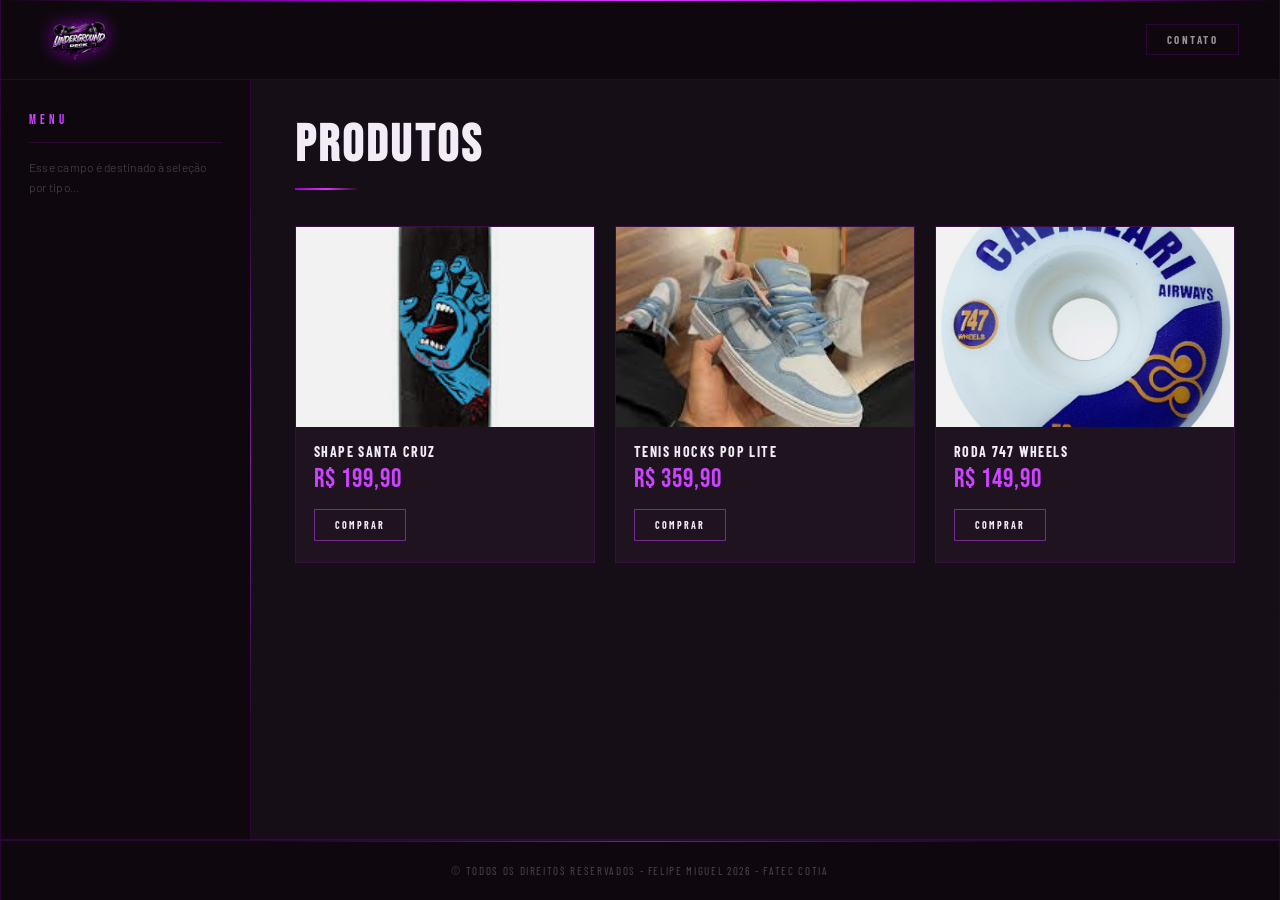
<file: index.html>
<!DOCTYPE html>
<html lang="pt-BR">

<head>
  <meta charset="UTF-8">
  <meta name="viewport" content="width=device-width, initial-scale=1.0">
  <title>Catálogo</title>
  <link rel="stylesheet" href="style.css">
  <!--Testando Deploy-->
</head>

<body>
  <div class="container">

    <div class="header">
      <img src="logo.png" alt="Underground Deck" class="logo">
      <a href="https://wa.me/11992225025?text=Gostaria de Comprar este produto!">CONTATO</a>
    </div>

    <div class="menu">
      MENU
      <p>Esse campo é destinado à seleção por tipo...</p>
    </div>

    <div class="conteudo">
      <h2>Produtos</h2>

      <div class="produtos">

        <div class="produto">
          <img src="santacruz.jpg" alt="Produto">
          <h3>Shape Santa Cruz</h3>
          <p>R$ 199,90</p>
          <a href="produto.html">Comprar</a>
        </div>

        <div class="produto">
          <img src="hocks.jpg" alt="Produto">
          <h3>Tenis Hocks Pop Lite</h3>
          <p>R$ 359,90</p>
          <a href="produto.html">Comprar</a>
        </div>

        <div class="produto">
          <img src="roda.jpg" alt="Produto">
          <h3>Roda 747 Wheels</h3>
          <p>R$ 149,90</p>
          <a href="produto.html">Comprar</a>
        </div>

      </div>
    </div>

    <div class="footer">
      © Todos os direitos reservados - Felipe Miguel 2026 - Fatec Cotia
    </div>

  </div>
</body>

</html>
</file>
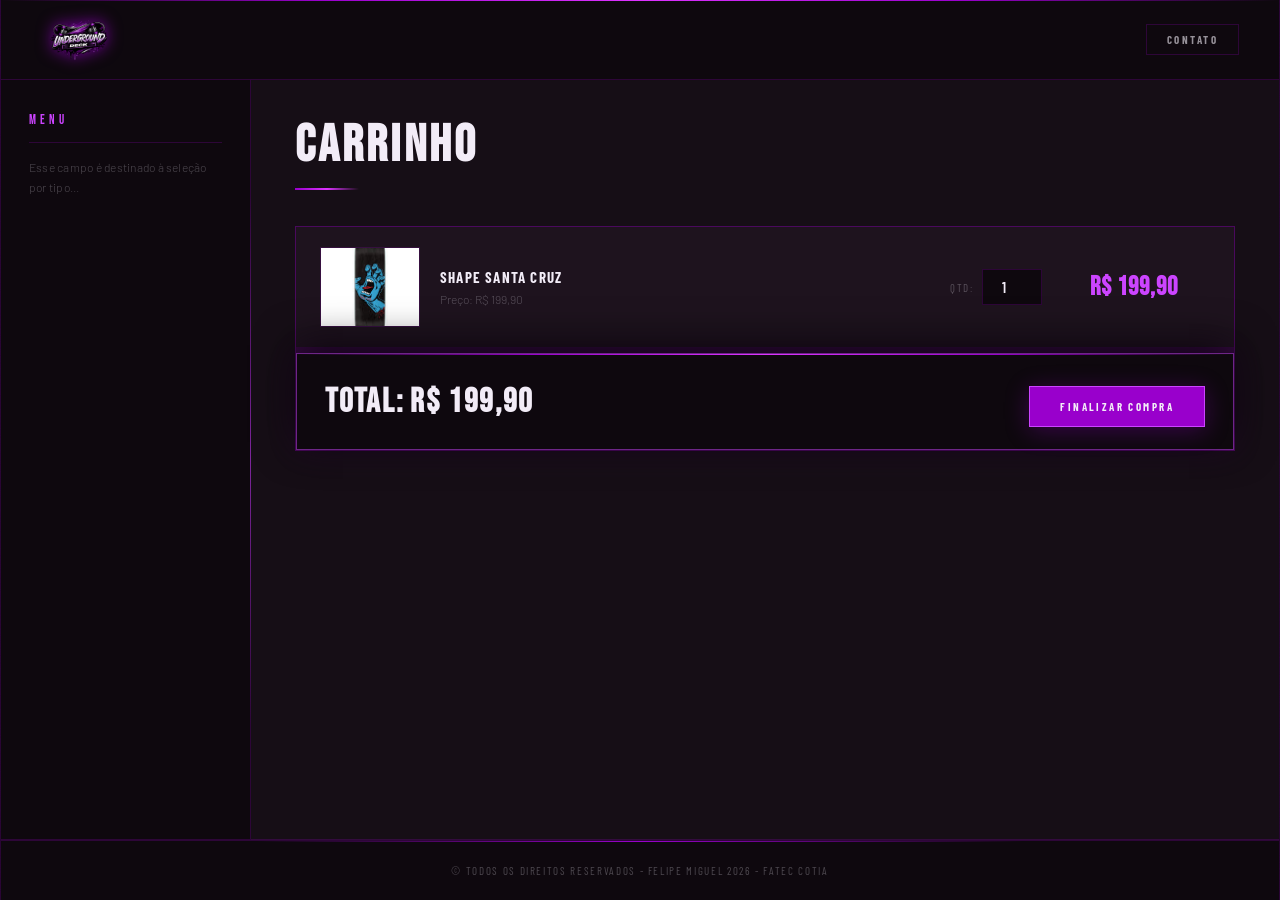
<file: carrinho.html>
<!DOCTYPE html>
<html lang="pt-BR">

<head>
    <meta charset="UTF-8">
    <meta name="viewport" content="width=device-width, initial-scale=1.0">
    <title>Wireframe</title>
    <link rel="stylesheet" href="style.css">
</head>

<body>
    <div class="container">

        <div class="header">
            <img src="logo.png" alt="Underground Deck" class="logo">
            <a href="https://wa.me/11992225025?text=Gostaria de Comprar este produto!">CONTATO</a>
        </div>

        <div class="menu">
            MENU
            <p>Esse campo é destinado à seleção por tipo...</p>
        </div>

        <div class="conteudo">
            <h2>Carrinho</h2>

            <div class="carrinho">

                <div class="item">
                    <img src="santacruz.jpg" alt="Produto">

                    <div class="info">
                        <h3>Shape Santa Cruz</h3>
                        <p>Preço: R$ 199,90</p>
                    </div>

                    <div class="quantidade">
                        <span>Qtd:</span>
                        <input type="number" value="1" min="1">
                    </div>

                    <div class="preco">
                        R$ 199,90
                    </div>
                </div>

                <div class="resumo">
                    <div class="total">
                        <h3>Total: R$ 199,90</h3>
                    </div>

                    <div class="finalizar">
                        <a href="checkout.html" class="botao">Finalizar Compra</a>
                    </div>
                </div>

            </div>
        </div>

        <div class="footer">
            © Todos os direitos reservados - Felipe Miguel 2026 - Fatec Cotia
        </div>

    </div>
</body>

</html>
</file>
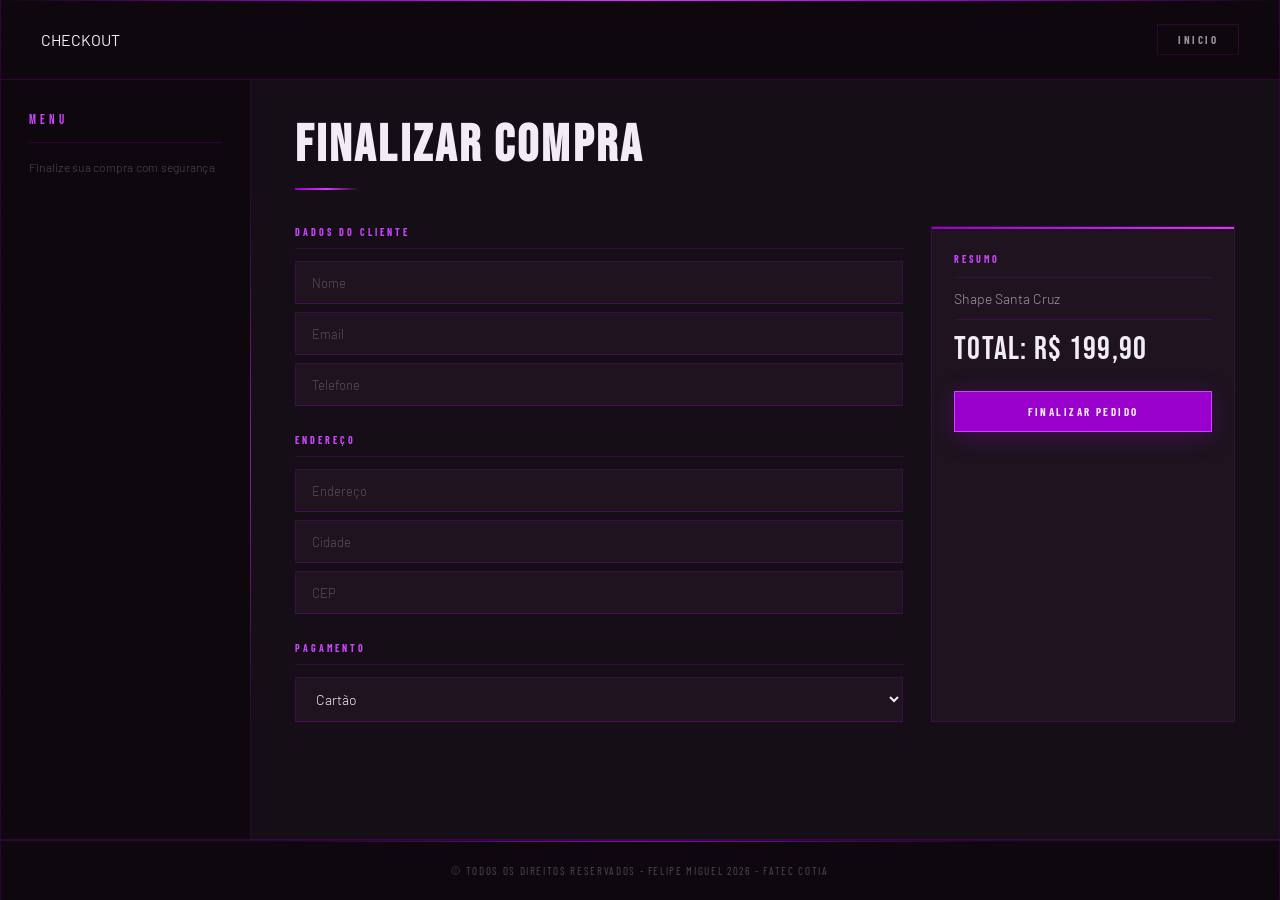
<file: checkout.html>
<!DOCTYPE html>
<html lang="pt-BR">

<head>
    <meta charset="UTF-8">
    <meta name="viewport" content="width=device-width, initial-scale=1.0">
    <title>Checkout</title>
    <link rel="stylesheet" href="style.css">
</head>

<body>
    <div class="container">

        <div class="header">
            CHECKOUT <a href="index.html">INICIO</a>
        </div>

        <div class="menu">
            MENU
            <p>Finalize sua compra com segurança</p>
        </div>

        <div class="conteudo">
            <h2>Finalizar Compra</h2>

            <form action="processa.php" method="POST" class="checkout">

                <div class="formulario">

                    <h3>Dados do Cliente</h3>
                    <input type="text" name="nome" placeholder="Nome" required>
                    <input type="email" name="email" placeholder="Email" required>
                    <input type="text" name="telefone" placeholder="Telefone">

                    <h3>Endereço</h3>
                    <input type="text" name="endereco" placeholder="Endereço" required>
                    <input type="text" name="cidade" placeholder="Cidade">
                    <input type="text" name="cep" placeholder="CEP">

                    <h3>Pagamento</h3>
                    <select name="pagamento">
                        <option>Cartão</option>
                        <option>Pix</option>
                        <option>Boleto</option>
                    </select>

                </div>

                <div class="resumo_checkout">
                    <h3>Resumo</h3>
                    <p>Shape Santa Cruz</p>
                    <p>Total: R$ 199,90</p>

                    <button type="submit" class="botao">Finalizar Pedido</button>
                </div>

            </form>
        </div>

        <div class="footer">
            © Todos os direitos reservados - Felipe Miguel 2026 - Fatec Cotia
        </div>

    </div>
</body>

</html>
</file>
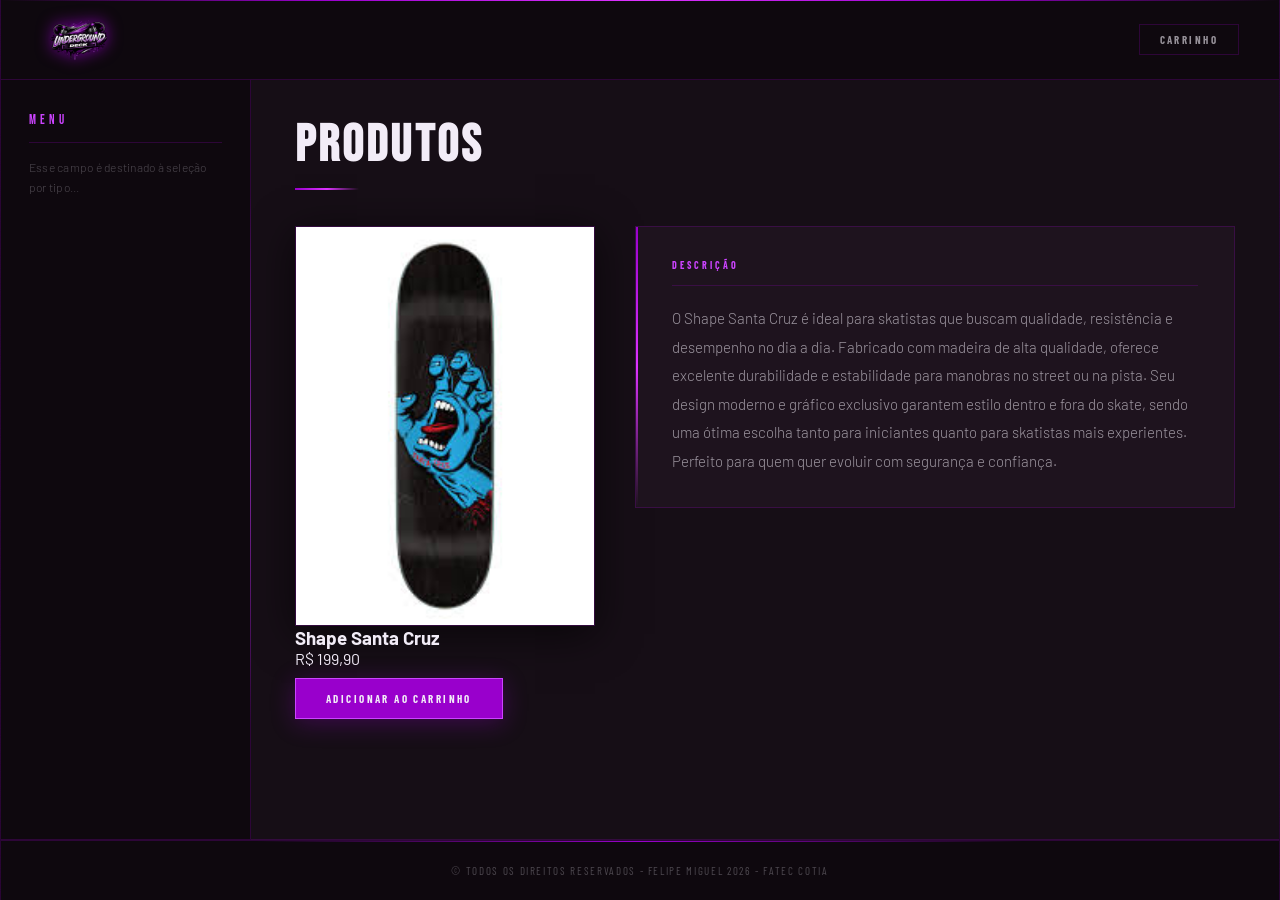
<file: produto.html>
<!DOCTYPE html>
<html lang="pt-BR">

<head>
  <meta charset="UTF-8">
  <meta name="viewport" content="width=device-width, initial-scale=1.0">
  <title>Wireframe</title>
  <link rel="stylesheet" href="style.css">
  <!--Testando Deploy-->
</head>

<body>
  <div class="container">

    <div class="header">
      <img src="logo.png" alt="Underground Deck" class="logo">
      <a href="carrinho.html">CARRINHO</a>
    </div>

    <div class="menu">
      MENU
      <p>Esse campo é destinado à seleção por tipo...</p>
    </div>

    <div class="conteudo">
      <h2>Produtos</h2>

      <div class="compra">

        <div class="descriçao">
          <img src="santacruz.jpg" alt="Produto">
          <h3>Shape Santa Cruz</h3>
          <p>R$ 199,90</p>
          <a href="carrinho.html" class="botao">Adicionar ao carrinho</a>
        </div>

        <div class="ficha_tecnica">
          <h3>Descrição</h3>
          <p>O Shape Santa Cruz é ideal para skatistas que buscam qualidade, resistência e desempenho no dia a dia.
            Fabricado com madeira de alta qualidade, oferece excelente durabilidade e estabilidade para manobras
            no street ou na pista.

            Seu design moderno e gráfico exclusivo garantem estilo dentro e fora do skate, sendo uma ótima escolha
            tanto para iniciantes quanto para skatistas mais experientes.

            Perfeito para quem quer evoluir com segurança e confiança.</p>
        </div>

      </div>
    </div>

    <div class="footer">
      © Todos os direitos reservados - Felipe Miguel 2026 - Fatec Cotia
    </div>

  </div>
</body>

</html>
</file>
<file: style.css>
/* ============================================================
   UNDERGROUND DECK — DARK LUXURY STREET
   Paleta: Preto · Branco · Roxo
   Só CSS — estrutura HTML intocada
   ============================================================ */

@import url('https://fonts.googleapis.com/css2?family=Bebas+Neue&family=Barlow+Condensed:wght@300;400;600;700;900&family=Barlow:wght@300;400;500&display=swap');

/* ===== VARIÁVEIS ===== */
:root {
    --black:         #060306;
    --black-2:       #0e080e;
    --black-3:       #160e16;
    --black-4:       #1e131e;
    --white:         #f2ecf7;
    --white-dim:     rgba(242,236,247,0.6);
    --white-muted:   rgba(242,236,247,0.28);
    --purple:        #9900cc;
    --purple-light:  #cc44ff;
    --purple-dark:   #5a0078;
    --purple-glow:   rgba(153,0,204,0.45);
    --purple-sub:    rgba(153,0,204,0.1);
    --accent:        #dd33ff;
    --border:        rgba(153,0,204,0.22);
    --border-bright: rgba(204,68,255,0.5);
    --font-display:  'Bebas Neue', sans-serif;
    --font-ui:       'Barlow Condensed', sans-serif;
    --font-body:     'Barlow', sans-serif;
    --ease:          cubic-bezier(0.22, 0.61, 0.36, 1);
}

/* ===== RESET ===== */
*, *::before, *::after { box-sizing: border-box; margin: 0; padding: 0; }
html { scroll-behavior: smooth; }

/* ===== BODY ===== */
body {
    font-family: var(--font-body);
    font-weight: 400;
    background-color: var(--black);
    background-image:
        radial-gradient(ellipse 90% 55% at 50% 0%, rgba(153,0,204,0.18) 0%, transparent 65%),
        url("data:image/svg+xml,%3Csvg xmlns='http://www.w3.org/2000/svg' width='300' height='300'%3E%3Cfilter id='n'%3E%3CfeTurbulence type='fractalNoise' baseFrequency='0.85' numOctaves='4' stitchTiles='stitch'/%3E%3C/filter%3E%3Crect width='300' height='300' filter='url(%23n)' opacity='0.03'/%3E%3C/svg%3E");
    background-attachment: fixed;
    color: var(--white);
    min-height: 100vh;
    -webkit-font-smoothing: antialiased;
}

/* ===== SCROLLBAR ===== */
::-webkit-scrollbar { width: 4px; }
::-webkit-scrollbar-track { background: var(--black); }
::-webkit-scrollbar-thumb { background: var(--purple-dark); border-radius: 2px; }
::-webkit-scrollbar-thumb:hover { background: var(--purple); }

/* ===== LINKS ===== */
a {
    color: var(--purple-light);
    text-decoration: none;
    transition: color 0.2s, text-shadow 0.2s;
}
a:hover {
    color: var(--white);
    text-shadow: 0 0 10px rgba(204,68,255,0.6);
}

/* ============================================================
   LAYOUT
   ============================================================ */
.container {
    display: grid;
    grid-template-areas:
        "header header"
        "menu conteudo"
        "footer footer";
    grid-template-columns: 250px 1fr;
    grid-template-rows: 80px auto 60px;
    min-height: 100vh;
    max-width: 1400px;
    margin: 0 auto;
    border-left: 1px solid var(--border);
    border-right: 1px solid var(--border);
}

/* ============================================================
   HEADER
   ============================================================ */
.header {
    grid-area: header;
    display: flex;
    justify-content: space-between;
    align-items: center;
    padding: 0 40px;
    background: var(--black-2);
    border-bottom: 1px solid var(--border);
    position: relative;
    overflow: hidden;
}

.header::before {
    content: '';
    position: absolute;
    top: 0; left: 0; right: 0;
    height: 1px;
    background: linear-gradient(90deg,
        transparent 0%, var(--purple) 25%, var(--accent) 50%, var(--purple) 75%, transparent 100%);
}

.logo {
    height: 50px;
    width: auto;
    filter: drop-shadow(0 0 8px rgba(153,0,204,0.75));
    transition: filter 0.3s;
}
.logo:hover {
    filter: drop-shadow(0 0 18px rgba(204,68,255,1)) drop-shadow(0 0 5px var(--accent));
}

.header a {
    font-family: var(--font-ui);
    font-weight: 700;
    font-size: 11px;
    letter-spacing: 0.22em;
    text-transform: uppercase;
    color: var(--white-dim);
    padding: 8px 20px;
    border: 1px solid var(--border);
    background: transparent;
    transition: all 0.25s var(--ease);
}
.header a:hover {
    color: var(--white);
    border-color: var(--border-bright);
    background: var(--purple-sub);
    box-shadow: 0 0 18px rgba(153,0,204,0.3);
    text-shadow: none;
}

/* ============================================================
   MENU
   ============================================================ */
.menu {
    grid-area: menu;
    display: flex;
    flex-direction: column;
    align-items: flex-start;
    padding: 32px 28px;
    background: var(--black-2);
    border-right: 1px solid var(--border);
    border-bottom: 1px solid var(--border);
    position: relative;
    font-family: var(--font-display);
    font-size: 13px;
    letter-spacing: 0.3em;
    color: var(--purple-light);
}

.menu::after {
    content: '';
    position: absolute;
    top: 15%; bottom: 15%;
    right: -1px;
    width: 1px;
    background: linear-gradient(180deg, transparent, var(--purple-light), transparent);
    opacity: 0.5;
}

.menu p {
    font-family: var(--font-body);
    font-weight: 300;
    font-size: 12px;
    line-height: 1.7;
    color: var(--white-muted);
    letter-spacing: 0.02em;
    margin-top: 14px;
    padding-top: 14px;
    border-top: 1px solid var(--border);
    width: 100%;
}

/* ============================================================
   CONTEUDO
   ============================================================ */
.conteudo {
    grid-area: conteudo;
    display: flex;
    flex-direction: column;
    align-items: flex-start;
    padding: 40px 44px;
    background: var(--black-3);
    border-bottom: 1px solid var(--border);
}

.conteudo h2 {
    font-family: var(--font-display);
    font-size: 52px;
    letter-spacing: 0.06em;
    color: var(--white);
    line-height: 1;
    margin-bottom: 36px;
    position: relative;
    padding-bottom: 18px;
}
.conteudo h2::after {
    content: '';
    position: absolute;
    bottom: 0; left: 0;
    width: 64px; height: 2px;
    background: linear-gradient(90deg, var(--purple), var(--accent), transparent);
}

/* ============================================================
   GRID DE PRODUTOS
   ============================================================ */
.produtos {
    display: grid;
    grid-template-columns: repeat(3, 1fr);
    gap: 20px;
    width: 100%;
}

.produto {
    background: var(--black-4);
    border: 1px solid var(--border);
    overflow: hidden;
    position: relative;
    transition: border-color 0.35s, box-shadow 0.35s, transform 0.35s var(--ease);
    animation: fadeUp 0.5s var(--ease) both;
}
.produto:nth-child(1) { animation-delay: 0.06s; }
.produto:nth-child(2) { animation-delay: 0.14s; }
.produto:nth-child(3) { animation-delay: 0.22s; }

.produto::before {
    content: '';
    position: absolute;
    top: 0; left: 0; right: 0;
    height: 1px;
    background: linear-gradient(90deg, transparent, var(--purple-light), transparent);
    opacity: 0;
    transition: opacity 0.35s;
    z-index: 2;
}

.produto:hover {
    border-color: var(--border-bright);
    box-shadow: 0 12px 40px rgba(0,0,0,0.7), 0 0 24px rgba(153,0,204,0.25);
    transform: translateY(-5px);
}
.produto:hover::before { opacity: 1; }

.produto img {
    width: 100%;
    height: 200px;
    object-fit: cover;
    display: block;
    transition: transform 0.55s var(--ease), filter 0.4s;
    filter: saturate(0.88) brightness(0.95);
}
.produto:hover img {
    transform: scale(1.05);
    filter: saturate(1.1) brightness(1.05);
}

.produto h3 {
    font-family: var(--font-ui);
    font-weight: 700;
    font-size: 14px;
    letter-spacing: 0.1em;
    text-transform: uppercase;
    color: var(--white);
    padding: 16px 18px 4px;
    margin-bottom: 0;
}

.produto p {
    font-family: var(--font-display);
    font-size: 26px;
    letter-spacing: 0.04em;
    color: var(--purple-light);
    padding: 0 18px 14px;
    margin: 0;
}

.produto a {
    display: inline-block;
    margin: 0 18px 18px;
    padding: 9px 20px;
    background: transparent;
    border: 1px solid var(--border-bright);
    color: var(--white);
    font-family: var(--font-ui);
    font-weight: 700;
    font-size: 10px;
    letter-spacing: 0.22em;
    text-transform: uppercase;
    transition: all 0.25s var(--ease);
    position: relative;
    overflow: hidden;
}
.produto a::before {
    content: '';
    position: absolute;
    inset: 0;
    background: var(--purple);
    transform: scaleX(0);
    transform-origin: left;
    transition: transform 0.3s var(--ease);
    z-index: 0;
}
.produto a:hover {
    border-color: var(--purple);
    box-shadow: 0 0 18px rgba(153,0,204,0.4);
    text-shadow: none;
    color: var(--white);
}
.produto a:hover::before { transform: scaleX(1); }

/* ============================================================
   PRODUTO DETALHE
   ============================================================ */
.compra {
    display: flex;
    gap: 40px;
    align-items: flex-start;
    width: 100%;
}

.descriçao {
    display: flex;
    flex-direction: column;
    align-items: flex-start;
    flex-shrink: 0;
}

.descriçao img {
    width: 300px;
    height: 400px;
    object-fit: cover;
    border: 1px solid var(--border);
    display: block;
    box-shadow: 0 8px 40px rgba(0,0,0,0.6);
    transition: box-shadow 0.4s;
}
.descriçao img:hover {
    box-shadow: 0 8px 40px rgba(0,0,0,0.7), 0 0 30px rgba(153,0,204,0.3);
}

.descricao img {
    width: 300px;
    height: 400px;
    object-fit: cover;
    border-radius: 0;
}

.ficha_tecnica {
    flex: 1;
    background: var(--black-4);
    border: 1px solid var(--border);
    padding: 32px 36px;
    position: relative;
    overflow: hidden;
    border-radius: 0;
    margin: 0;
}

.ficha_tecnica::before {
    content: '';
    position: absolute;
    top: 0; left: 0; bottom: 0;
    width: 2px;
    background: linear-gradient(180deg, var(--purple), var(--accent), transparent);
}

.ficha_tecnica h3 {
    font-family: var(--font-ui);
    font-weight: 700;
    font-size: 10px;
    letter-spacing: 0.3em;
    text-transform: uppercase;
    color: var(--purple-light);
    margin-bottom: 18px;
    padding-bottom: 14px;
    border-bottom: 1px solid var(--border);
}

.ficha_tecnica p {
    font-family: var(--font-body);
    font-weight: 300;
    font-size: 15px;
    line-height: 1.9;
    color: var(--white-dim);
}

/* ============================================================
   BOTAO GLOBAL
   ============================================================ */
.botao {
    display: inline-block;
    margin-top: 10px;
    padding: 13px 30px;
    background: var(--purple);
    border: 1px solid var(--purple-light);
    color: var(--white);
    font-family: var(--font-ui);
    font-weight: 700;
    font-size: 11px;
    letter-spacing: 0.22em;
    text-transform: uppercase;
    cursor: pointer;
    transition: all 0.25s var(--ease);
    position: relative;
    overflow: hidden;
    box-shadow: 0 4px 24px rgba(153,0,204,0.3);
    border-radius: 0;
}
.botao::after {
    content: '';
    position: absolute;
    top: 0; left: -100%;
    width: 100%; height: 100%;
    background: linear-gradient(90deg, transparent, rgba(255,255,255,0.1), transparent);
    transition: left 0.45s;
}
.botao:hover {
    background: var(--purple-light);
    border-color: var(--accent);
    box-shadow: 0 6px 32px rgba(204,68,255,0.55), 0 0 60px rgba(153,0,204,0.15);
    transform: translateY(-2px);
    color: var(--white);
    text-shadow: none;
}
.botao:hover::after { left: 100%; }
.botao:active { transform: translateY(0); }

/* ============================================================
   CARRINHO
   ============================================================ */
.carrinho {
    display: flex;
    flex-direction: column;
    gap: 2px;
    width: 100%;
    background: var(--border);
    border: 1px solid var(--border);
}

.item {
    display: grid;
    grid-template-columns: 100px 1fr 120px 120px;
    align-items: center;
    gap: 20px;
    background: var(--black-4);
    padding: 20px 24px;
    transition: background 0.2s;
    animation: fadeUp 0.4s var(--ease) both;
}
.item:nth-child(1) { animation-delay: 0.05s; }
.item:nth-child(2) { animation-delay: 0.12s; }
.item:hover { background: #221822; }

.item img {
    width: 100%;
    border-radius: 0;
    height: 80px;
    object-fit: cover;
    display: block;
    border: 1px solid var(--border);
    filter: saturate(0.85);
    transition: filter 0.3s;
}
.item:hover img { filter: saturate(1); }

.info h3 {
    font-family: var(--font-ui);
    font-weight: 700;
    font-size: 15px;
    letter-spacing: 0.08em;
    text-transform: uppercase;
    color: var(--white);
    margin-bottom: 6px;
}
.info p {
    font-size: 12px;
    color: var(--white-muted);
    font-weight: 300;
}

.quantidade {
    display: flex;
    align-items: center;
    gap: 8px;
    font-family: var(--font-ui);
    font-size: 11px;
    letter-spacing: 0.15em;
    text-transform: uppercase;
    color: var(--white-muted);
}
.quantidade input {
    width: 60px;
    padding: 8px;
    background: var(--black-2);
    border: 1px solid var(--border);
    border-radius: 0;
    color: var(--white);
    font-family: var(--font-ui);
    font-weight: 600;
    font-size: 15px;
    text-align: center;
    transition: border-color 0.2s, box-shadow 0.2s;
}
.quantidade input:focus {
    outline: none;
    border-color: var(--purple);
    box-shadow: 0 0 12px rgba(153,0,204,0.35);
}

.preco {
    font-family: var(--font-display);
    font-size: 26px;
    letter-spacing: 0.04em;
    color: var(--purple-light);
    font-weight: bold;
}

.resumo {
    display: flex;
    justify-content: space-between;
    align-items: center;
    background: var(--black-2);
    padding: 22px 28px;
    border: 1px solid var(--border-bright);
    margin-top: 4px;
    position: sticky;
    bottom: 10px;
    box-shadow: 0 -8px 40px rgba(0,0,0,0.8), 0 0 30px rgba(153,0,204,0.12);
}
.resumo::before {
    content: '';
    position: absolute;
    top: 0; left: 0; right: 0;
    height: 1px;
    background: linear-gradient(90deg,
        transparent, var(--purple), var(--accent), var(--purple), transparent);
}
.resumo .total h3 {
    font-family: var(--font-display);
    font-size: 34px;
    letter-spacing: 0.05em;
    color: var(--white);
}

.finalizar {
    display: flex;
    justify-content: flex-end;
}

/* ============================================================
   CHECKOUT
   ============================================================ */
.checkout {
    display: grid;
    grid-template-columns: 2fr 1fr;
    gap: 28px;
    width: 100%;
}

.formulario {
    display: flex;
    flex-direction: column;
    gap: 8px;
}

.formulario h3 {
    font-family: var(--font-ui);
    font-weight: 700;
    font-size: 10px;
    letter-spacing: 0.3em;
    text-transform: uppercase;
    color: var(--purple-light);
    margin-top: 20px;
    margin-bottom: 4px;
    padding-bottom: 10px;
    border-bottom: 1px solid var(--border);
}
.formulario h3:first-child { margin-top: 0; }

.formulario input,
.formulario select {
    padding: 12px 16px;
    background: var(--black-4);
    border: 1px solid var(--border);
    border-bottom-color: rgba(153,0,204,0.35);
    color: var(--white);
    font-family: var(--font-body);
    font-size: 14px;
    font-weight: 300;
    transition: border-color 0.2s, background 0.2s, box-shadow 0.2s;
    border-radius: 0;
    width: 100%;
}
.formulario input::placeholder { color: var(--white-muted); font-size: 13px; }
.formulario input:focus,
.formulario select:focus {
    outline: none;
    background: #1c1020;
    border-color: var(--purple);
    box-shadow: 0 4px 20px rgba(153,0,204,0.2);
}
.formulario select option {
    background: var(--black-3);
    color: var(--white);
}

.resumo_checkout {
    background: var(--black-4);
    border: 1px solid var(--border);
    padding: 26px 22px;
    display: flex;
    flex-direction: column;
    gap: 12px;
    position: relative;
    border-radius: 0;
}
.resumo_checkout::before {
    content: '';
    position: absolute;
    top: 0; left: 0; right: 0;
    height: 2px;
    background: linear-gradient(90deg, var(--purple), var(--accent));
}
.resumo_checkout h3 {
    font-family: var(--font-ui);
    font-weight: 700;
    font-size: 10px;
    letter-spacing: 0.3em;
    text-transform: uppercase;
    color: var(--purple-light);
    padding-bottom: 12px;
    border-bottom: 1px solid var(--border);
}
.resumo_checkout p {
    font-family: var(--font-body);
    font-size: 14px;
    color: var(--white-dim);
    font-weight: 300;
}
.resumo_checkout p:last-of-type {
    font-family: var(--font-display);
    font-size: 32px;
    color: var(--white);
    letter-spacing: 0.04em;
    border-top: 1px solid var(--border);
    padding-top: 10px;
}

/* ============================================================
   FOOTER
   ============================================================ */
.footer {
    grid-area: footer;
    display: flex;
    justify-content: center;
    align-items: center;
    padding: 10px 20px;
    background: var(--black-2);
    border-top: 1px solid var(--border);
    font-family: var(--font-ui);
    font-size: 11px;
    letter-spacing: 0.15em;
    text-transform: uppercase;
    color: var(--white-muted);
    position: relative;
}
.footer::before {
    content: '';
    position: absolute;
    top: 0; left: 20%; right: 20%;
    height: 1px;
    background: linear-gradient(90deg, transparent, var(--purple), transparent);
}

/* ============================================================
   SUCESSO PHP
   ============================================================ */
.sucesso-container {
    display: flex;
    justify-content: center;
    align-items: center;
    height: 100vh;
    background: var(--black);
    background-image: radial-gradient(ellipse 80% 60% at 50% 0%, rgba(153,0,204,0.2) 0%, transparent 65%);
}

.sucesso-card {
    background: var(--black-3);
    padding: 52px 44px;
    border: 1px solid var(--border);
    width: 400px;
    box-shadow: 0 0 60px rgba(153,0,204,0.2);
    position: relative;
    overflow: hidden;
    border-radius: 0;
}
.sucesso-card::before {
    content: '';
    position: absolute;
    top: 0; left: 0; right: 0;
    height: 2px;
    background: linear-gradient(90deg,
        var(--purple-dark), var(--purple), var(--accent), var(--purple), var(--purple-dark));
}
.sucesso-card::after {
    content: '';
    position: absolute;
    bottom: -80px; right: -80px;
    width: 220px; height: 220px;
    background: radial-gradient(circle, rgba(153,0,204,0.1) 0%, transparent 70%);
    pointer-events: none;
}

.sucesso-card h1 {
    font-family: var(--font-display);
    font-size: 32px;
    letter-spacing: 0.05em;
    text-align: center;
    color: var(--white);
    margin-bottom: 32px;
    line-height: 1.2;
}
.sucesso-card h2 {
    font-family: var(--font-ui);
    font-weight: 700;
    font-size: 10px;
    letter-spacing: 0.3em;
    text-transform: uppercase;
    color: var(--purple-light);
    margin-top: 24px;
    margin-bottom: 10px;
    padding-bottom: 10px;
    border-bottom: 1px solid var(--border);
}
.sucesso-card p {
    margin: 5px 0;
    font-family: var(--font-body);
    font-size: 14px;
    color: var(--white-dim);
    font-weight: 300;
    line-height: 1.7;
}
.sucesso-card p strong {
    color: var(--white);
    font-weight: 500;
}

/* ============================================================
   ANIMACOES
   ============================================================ */
@keyframes fadeUp {
    from { opacity: 0; transform: translateY(16px); }
    to   { opacity: 1; transform: translateY(0); }
}

/* ============================================================
   RESPONSIVO
   ============================================================ */
@media (max-width: 768px) {
    .container {
        grid-template-areas:
            "header"
            "menu"
            "conteudo"
            "footer";
        grid-template-columns: 1fr;
        grid-template-rows: auto;
    }

    .menu {
        align-items: center;
        text-align: center;
        border-right: none;
    }
    .menu::after { display: none; }
    .menu p { text-align: center; }

    .conteudo { padding: 28px 20px; }
    .produtos { grid-template-columns: 1fr; }

    .compra {
        flex-direction: column;
        align-items: center;
    }
    .descriçao img {
        width: 100%;
        height: auto;
    }

    .item {
        grid-template-columns: 1fr;
        text-align: center;
    }

    .resumo {
        flex-direction: column;
        gap: 10px;
    }

    .checkout { grid-template-columns: 1fr; }
}
</file>
